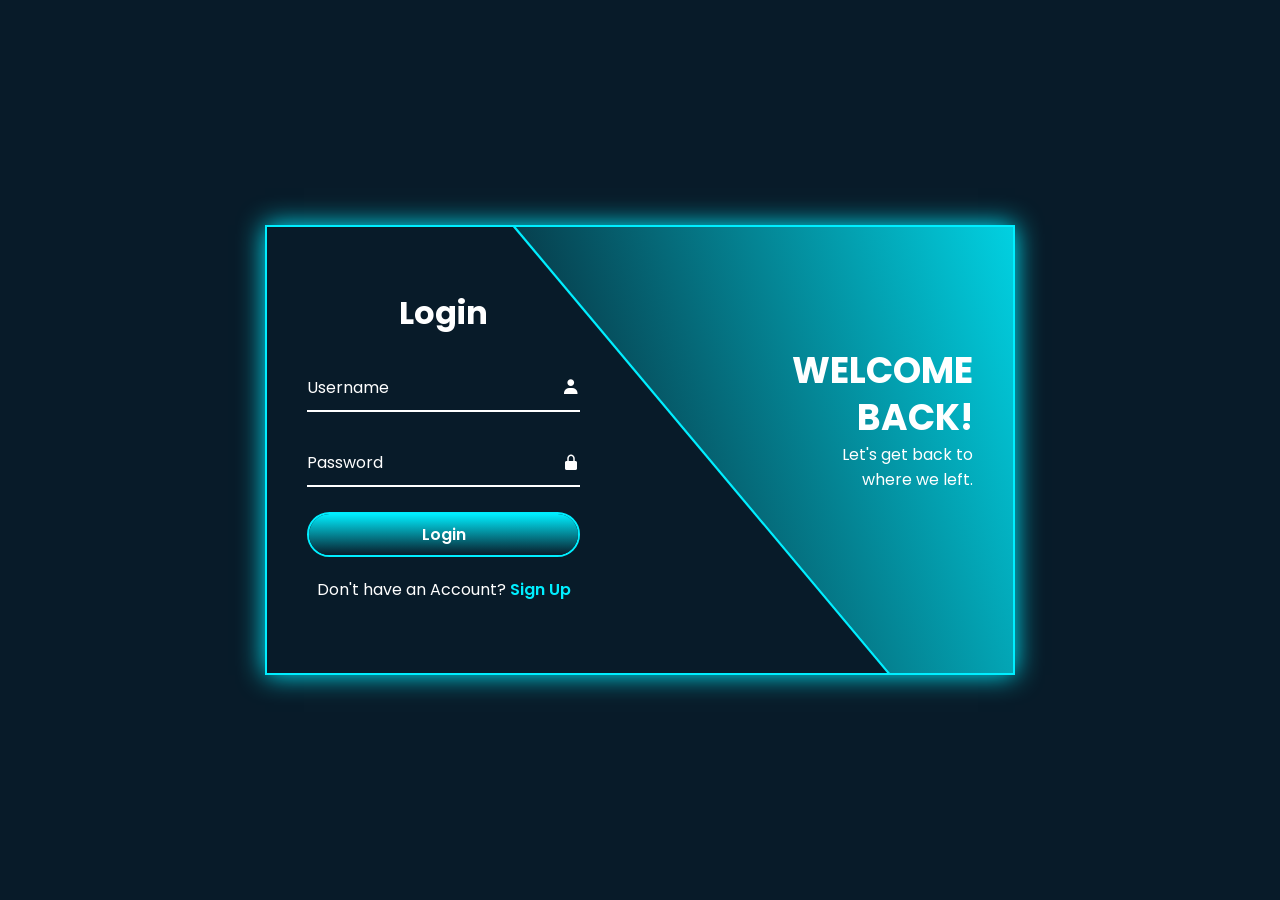
<file: Login.html>
<!DOCTYPE html>
<html lang="en">
<head>
    <meta charset="UTF-8">
    <meta name="viewport" content="width=device-width, initial-scale=1.0">
    <title>login and sign up</title>
    <link rel="stylesheet" href="Login.css">
    <link href='https://unpkg.com/boxicons@2.1.4/css/boxicons.min.css' rel='stylesheet'>
</head>
<body>

<div class="wrapper">
    <span class="bg-animate"></span>
    <span class="bg-animate2"></span>

    <div class="form-box login">
        <h2 class="animation" style="--i:0; --j:21">Login</h2>
        <form action="#">
            <div class="input-box animation" style="--i:1; --j:22">
                <input type="text" required>
                <label>Username</label>
                <i class='bx bxs-user'></i>
            </div>
            <div class="input-box animation" style="--i:2; --j:23">
                <input type="password" required>
                <label>Password</label>
                <i class='bx bxs-lock-alt'></i>
            </div>
            <button type="submit" class="btn animation" style="--i:3; --j:24">Login</button>
            <div class="logreg-link animation" style="--i:4; --j:25">
                <p>Don't have an Account? <a href="#"
                     class="register-link">Sign Up</a></p>
            </div>
        </form>
    </div>
    <div class="info-text login">
        <h2 class="animation" style="--i:0; --j:20">Welcome Back!</h2>
        <p class="animation" style="--i:1; --j:21">Let's get back to where we left.</p>
    </div>

    <div class="form-box register">
        <h2 class="animation" style="--i:17; --j:0">Sign Up</h2>
        <form action="#">
            <div class="input-box animation" style="--i:18; --j:1">
                <input type="text" required>
                <label>Username</label>
                <i class='bx bxs-user'></i>
            </div>
            <div class="input-box animation" style="--i:19; --j:2">
                <input type="email" required>
                <label>Email</label>
                <i class='bx bxs-envelope'></i>
            </div>
            <div class="input-box animation" style="--i:20; --j:3">
                <input type="password" required>
                <label>Password</label>
                <i class='bx bxs-lock-alt'></i>
            </div>
            <button type="submit" class="btn animation" style="--i:21; --j:4">Sign Up</button>
            <div class="logreg-link animation" style="--i:22; --j:5
            ">
                <p>Already have an Account? <a href="#"
                     class="login-link">Login</a></p>
            </div>
        </form>
    </div>

    <div class="info-text register">
        <h2 class="animation" style="--i:17; --j:0">Create Account</h2>
        <p class="animation" style="--i:18; --j:1">Sign Up to stay updated on the latest content.</p>
    </div>
</div>  

<script src="Login.js"></script>
    
</body>
</html>
</file>
<file: Login.css>
@import url("https://fonts.googleapis.com/css2?family=Poppins:wght@300;400;500;600;700;800;900&display=swap");

* {
   margin: 0;
   padding: 0;
   box-sizing: border-box;
   font-family: 'Poppins' , sans-serif;
}

body{
    display: flex;
    justify-content: center;
    align-items: center;
    min-height: 100vh;
    background: #081b29;
}

.wrapper{
    position: relative;
    width: 750px;
    height: 450px;
    background: transparent;
    border: 2px solid #0ef;
    box-shadow: 0  0 25px #0ef;
    overflow: hidden;
}

.wrapper  .form-box{
    position: absolute;
    top: 0;
    width:50%;
    height: 100%;
    display: flex;
    flex-direction: column;
    justify-content: center ;
    transition: all 0.5s ease-in-out;
}

.wrapper  .form-box.login {
    left: 0;
    padding: 0  60px 0 40px;
    /* display: none; */
    
}

.wrapper  .form-box.login .animation{
    transform:translateX(0) ;
    opacity: 1;
    filter: blur(0);
    transition: .7s ease;
    transition-delay: calc(.1s * var(--j));
}

.wrapper.active .form-box.login .animation{
    transform:translateX(-120%) ;
    opacity: 0;
    filter: blur(10px);
    transition-delay: calc(.1s * var(--i)) ;
}

.wrapper  .form-box.register{
    right: 0;
    padding: 0  40px 0 60px;
    pointer-events: none;
    /* display: none; */
    
}

.wrapper.active  .form-box.register{
    pointer-events: auto;
}

.wrapper  .form-box.register .animation{
    transform: translateX(120%);
    opacity: 0;
    filter: blur(10px);
    transition:  .7s ease;
    transition-delay: calc(.1s * var(--j)) ;
}

.wrapper.active  .form-box.register .animation{
    transform: translateX(0);
    opacity: 1;
    filter: blur(0);
    transition-delay: calc(.1s * var(--i)) ;
}

.form-box h2{
 font-size: 32px;
 color: #fff;
 text-align: center ;
 transition: color 0.5s ease-in-out;
}

.form-box .input-box{
    position: relative;
    width: 100%;
    height: 50px;
    margin: 25px 0; 

}


.input-box input{
    width: 100%;
    height: 100%;
    background: transparent ;
    border: none;
    outline: none;
    border-bottom: 2px solid #fff;
    padding-right: 23px;
    font-size: 16px;
    color: #fff;
    font-weight: 500;
    transition: .5s;
}

.input-box input:focus,
.input-box input:valid{
 border-bottom-color: #0ef;
}

.input-box label {
    position: absolute;
    top: 50%;
    left: 0;
    transform: translateY(-50%);
    font-size: 16px;
    color: #fff;
    pointer-events: none;
    transition:  .5s;
}

.input-box input:focus~label,
.input-box input:valid~label{
 top: -5px;
 color: #0ef ;
}

.input-box i {
    position: absolute;
    top: 50%;
    right: 0;
    transform: translateY(-50%);
    font-size: 18px;
    color: #fff;
    transition:  .5s;
}

.input-box input:focus~i,
.input-box input:valid~i{
color: #0ef;
}

.btn {
    position: relative;
    width: 100%;
    height: 45px;
    background: transparent;
    border: 2px solid #0ef;
    outline: none;
    border-radius: 40px;
    cursor: pointer;
    font-size: 16px;
    color: #fff;
    font-weight: 600;
    z-index: 1;
    overflow: hidden;
}

.btn::before{
    content: ' ' ;
    position: absolute;
    top: -100%;
    left: 0;
    width: 100%;
    height: 300%;
    background: linear-gradient( #081b29, #0ef, #081b29 , #0ef);
    z-index: -1;
    transition: .5s ;
}

.btn :hover::before{
    top: 0;
    
}

.form-box .logreg-link{
    font-size: 14 , 5px;
    color: #fff;
    text-align: center;
    margin: 20px 0 10px;
}

.logreg-link p a {
    color: #0ef;
    text-decoration: none;
    font-weight: 600;
}

.logreg-link p a:hover{
    text-decoration: underline ;
}

.wrapper .info-text{
    position: absolute;
    top: 0;
    width: 50%;
    height: 100%;
    display: flex;
    flex-direction: column;
    justify-content: center;
 
}

.wrapper .info-text.login{
    right: 0 ;
    text-align: right;
    padding: 0 40px 60px 150px;
    /* display: none; */
    
}

.wrapper  .info-text.login .animation{
    transform:translateX(0) ;
    opacity: 1;
    filter: blur(0);
    transition: .7s ease;
    transition-delay: calc(.1s * var(--j));
}

.wrapper.active .info-text
.login .animation{
    transform:translateX(120%) ;
    opacity: 0;
    filter: blur(10px);
    transition-delay: calc(.1s * var(--i)) ;
}

.wrapper .info-text.register{
    left: 0;
    text-align: left;
    padding: 0 150px 60px 40px;
    pointer-events: none;
    /* display: none; */
    
}

.wrapper.active .info-text.register{
    pointer-events: auto;
}

.wrapper .info-text.register .animation{
    transform: translateX(-120%);
    opacity: 0;
    filter: blur(10px);
    transition:  .7s ease;
    transition-delay: calc(.1s * var(--j)) ;
}

.wrapper.active  .info-text.register .animation{
    transform: translateX(0);
    opacity: 1;
    filter: blur(0);
    transition-delay: calc(.1s * var(--i)) ;
}


.info-text h2 {
    font-size: 36px;
    color: #fff;
    line-height: 1.3;
    text-transform: uppercase;
}

.info-text p{
    font-size: 16px;
    color: #fff;
}

.wrapper .bg-animate{
    position: absolute;
    top: -4px;
    right: 0;
    width: 850px;
    height: 600px;
    background: linear-gradient(45deg, #081b29, #0ef );
    border-bottom:  3px solid #0ef;
    transform: rotate(10deg) skewY(40deg);
    transform-origin: bottom right;
    transition:  1.5s ease;
    transition-delay:  1.6s;
}

.wrapper.active .bg-animate{
     transform: rotate(0) skewY(0);
     transition-delay:  .5s;
}

.wrapper .bg-animate2{
    position: absolute;
    top: 100%;
    left: 250px;
    width: 850px;
    height: 700px;
    background:  #081b29;
    border-top:  3px solid #0ef;
    transform: rotate(0) skewY(0);
    transform-origin: bottom left;
    transition:  1.5s ease;
    transition-delay:  .5s;
}

.wrapper.active  .bg-animate2{
     transform: rotate(-11deg) skewY(-41deg);
     transition-delay:  1.2s;
}
</file>
